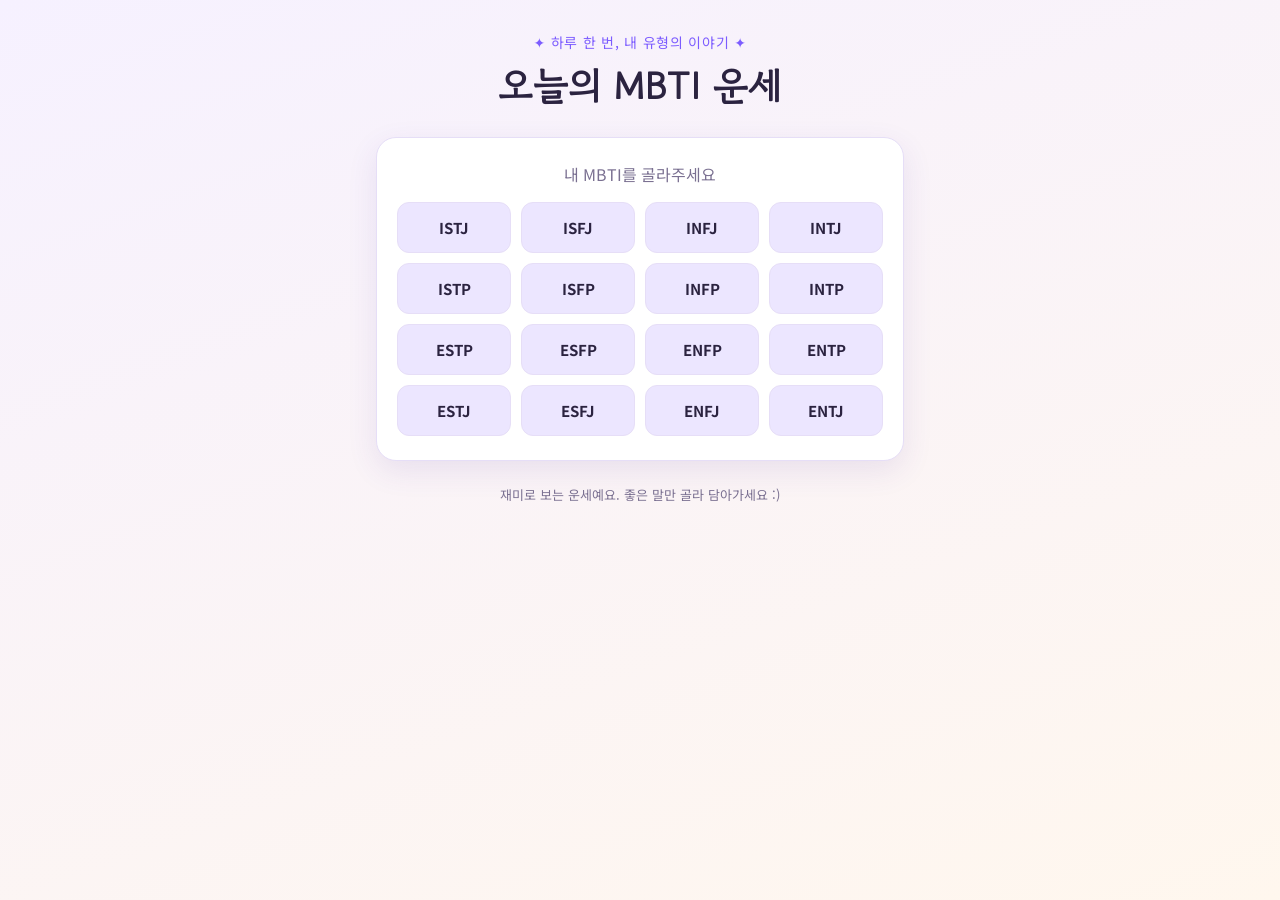
<file: index.html>
<!doctype html>
<html lang="ko">
<head>
  <meta charset="utf-8">
  <meta name="viewport" content="width=device-width, initial-scale=1">
  <title>오늘의 MBTI 운세</title>
  <meta name="description" content="내 MBTI를 고르면 오늘의 운세를 알려드려요.">
  <link rel="preconnect" href="https://fonts.googleapis.com">
  <link rel="stylesheet" href="https://fonts.googleapis.com/css2?family=Gowun+Dodum&family=Noto+Sans+KR:wght@400;700&display=swap">
  <link rel="stylesheet" href="style.css">
</head>
<body>
  <main class="wrap">
    <header class="hero">
      <p class="eyebrow">✦ 하루 한 번, 내 유형의 이야기 ✦</p>
      <h1>오늘의 MBTI 운세</h1>
    </header>

    <!-- 1단계: 유형 선택 -->
    <section id="pick" class="panel">
      <p class="hint">내 MBTI를 골라주세요</p>
      <div id="grid" class="grid"></div>
    </section>

    <!-- 2단계: 결과 -->
    <section id="result" class="panel" hidden>
      <button id="back" class="back">← 다른 유형 보기</button>
      <div class="datebar">
        <button id="prev" class="arrow" aria-label="이전 날">◀</button>
        <span id="date"></span>
        <button id="next" class="arrow" aria-label="다음 날">▶</button>
      </div>

      <div class="title">
        <h2 id="type"></h2>
        <p id="nickname"></p>
      </div>

      <blockquote id="one-line"></blockquote>

      <div class="cards">
        <article class="card"><h3>💬 대인관계</h3><p id="relationship"></p></article>
        <article class="card"><h3>📚 일·학업</h3><p id="work"></p></article>
        <article class="card"><h3>🌙 생활 리듬</h3><p id="rhythm"></p></article>
      </div>

      <div class="lucky">
        <span>🍀 행운의 색 <b id="lucky-color"></b></span>
        <span>🎁 행운의 아이템 <b id="lucky-item"></b></span>
      </div>

      <div class="actions">
        <button id="change" class="btn ghost">유형 바꾸기</button>
        <button id="share" class="btn">링크 복사</button>
      </div>
      <p id="toast" class="toast" aria-live="polite"></p>
    </section>

    <footer class="foot">재미로 보는 운세예요. 좋은 말만 골라 담아가세요 :)</footer>
  </main>
  <script src="app.js"></script>
</body>
</html>
</file>
<file: style.css>
:root {
  --bg: #f6f1ff;
  --bg2: #fff7ee;
  --panel: #ffffff;
  --text: #2b2340;
  --muted: #7a7091;
  --accent: #7c5cff;
  --accent-soft: #ece6ff;
  --border: #e6def7;
  --shadow: 0 10px 30px rgba(80, 50, 160, 0.10);
}

@media (prefers-color-scheme: dark) {
  :root {
    --bg: #17132a;
    --bg2: #1f1830;
    --panel: #241d3a;
    --text: #f1ecff;
    --muted: #b1a7cc;
    --accent: #a48cff;
    --accent-soft: #342a55;
    --border: #3a3060;
    --shadow: 0 10px 30px rgba(0, 0, 0, 0.35);
  }
}

* { box-sizing: border-box; }

body {
  margin: 0;
  min-height: 100vh;
  font-family: "Noto Sans KR", system-ui, sans-serif;
  color: var(--text);
  background: linear-gradient(160deg, var(--bg), var(--bg2));
}

.wrap { max-width: 560px; margin: 0 auto; padding: 32px 16px 48px; }

.hero { text-align: center; margin-bottom: 24px; }
.eyebrow { margin: 0 0 6px; color: var(--accent); font-size: 14px; letter-spacing: 0.05em; }
h1 { margin: 0; font-family: "Gowun Dodum", sans-serif; font-size: clamp(28px, 7vw, 38px); }

.panel {
  background: var(--panel);
  border: 1px solid var(--border);
  border-radius: 20px;
  padding: 24px 20px;
  box-shadow: var(--shadow);
}

.hint { margin: 0 0 16px; text-align: center; color: var(--muted); }

.grid { display: grid; grid-template-columns: repeat(4, 1fr); gap: 10px; }
.grid button {
  padding: 14px 0;
  border: 1px solid var(--border);
  border-radius: 12px;
  background: var(--accent-soft);
  color: var(--text);
  font: 700 15px "Noto Sans KR", sans-serif;
  cursor: pointer;
  transition: transform .12s, background .12s;
}
.grid button:hover { transform: translateY(-2px); background: var(--accent); color: #fff; }

.grid button.last { border: 2px solid var(--accent); }
.grid button.last::after { content: "지난번"; display: block; font-size: 11px; font-weight: 400; color: var(--accent); }
.grid button.last:hover::after { color: #fff; }

.back {
  display: block; margin: -6px 0 10px; padding: 4px 0;
  border: 0; background: none; color: var(--accent);
  font: 700 14px "Noto Sans KR", sans-serif; cursor: pointer;
}

.datebar { display: flex; align-items: center; justify-content: center; gap: 16px; color: var(--muted); }
.arrow {
  width: 34px; height: 34px; border-radius: 50%;
  border: 1px solid var(--border); background: transparent; color: var(--muted);
  cursor: pointer;
}
.arrow:hover { color: var(--accent); border-color: var(--accent); }

.title { text-align: center; margin: 18px 0 12px; }
.title h2 { margin: 0; font-size: 40px; color: var(--accent); letter-spacing: 0.04em; }
.title p { margin: 4px 0 0; color: var(--muted); font-size: 14px; }

blockquote {
  margin: 0 0 20px;
  padding: 16px;
  border-radius: 14px;
  background: var(--accent-soft);
  font-family: "Gowun Dodum", sans-serif;
  font-size: 18px;
  line-height: 1.6;
  text-align: center;
}

.cards { display: grid; gap: 12px; }
.card { padding: 14px 16px; border: 1px solid var(--border); border-radius: 14px; }
.card h3 { margin: 0 0 6px; font-size: 15px; }
.card p { margin: 0; line-height: 1.6; color: var(--text); }

.lucky {
  display: flex; flex-wrap: wrap; justify-content: center; gap: 8px 20px;
  margin: 18px 0; font-size: 14px; color: var(--muted);
}
.lucky b { color: var(--text); }

.actions { display: flex; gap: 10px; }
.btn {
  flex: 1; padding: 12px; border-radius: 12px; border: 1px solid var(--accent);
  background: var(--accent); color: #fff; font: 700 15px "Noto Sans KR", sans-serif; cursor: pointer;
}
.btn.ghost { background: transparent; color: var(--accent); }

.toast { min-height: 20px; margin: 10px 0 0; text-align: center; font-size: 13px; color: var(--accent); }
.foot { margin-top: 24px; text-align: center; font-size: 13px; color: var(--muted); }

@media (max-width: 380px) {
  .grid { gap: 8px; }
  .grid button { font-size: 14px; padding: 12px 0; }
}
</file>
